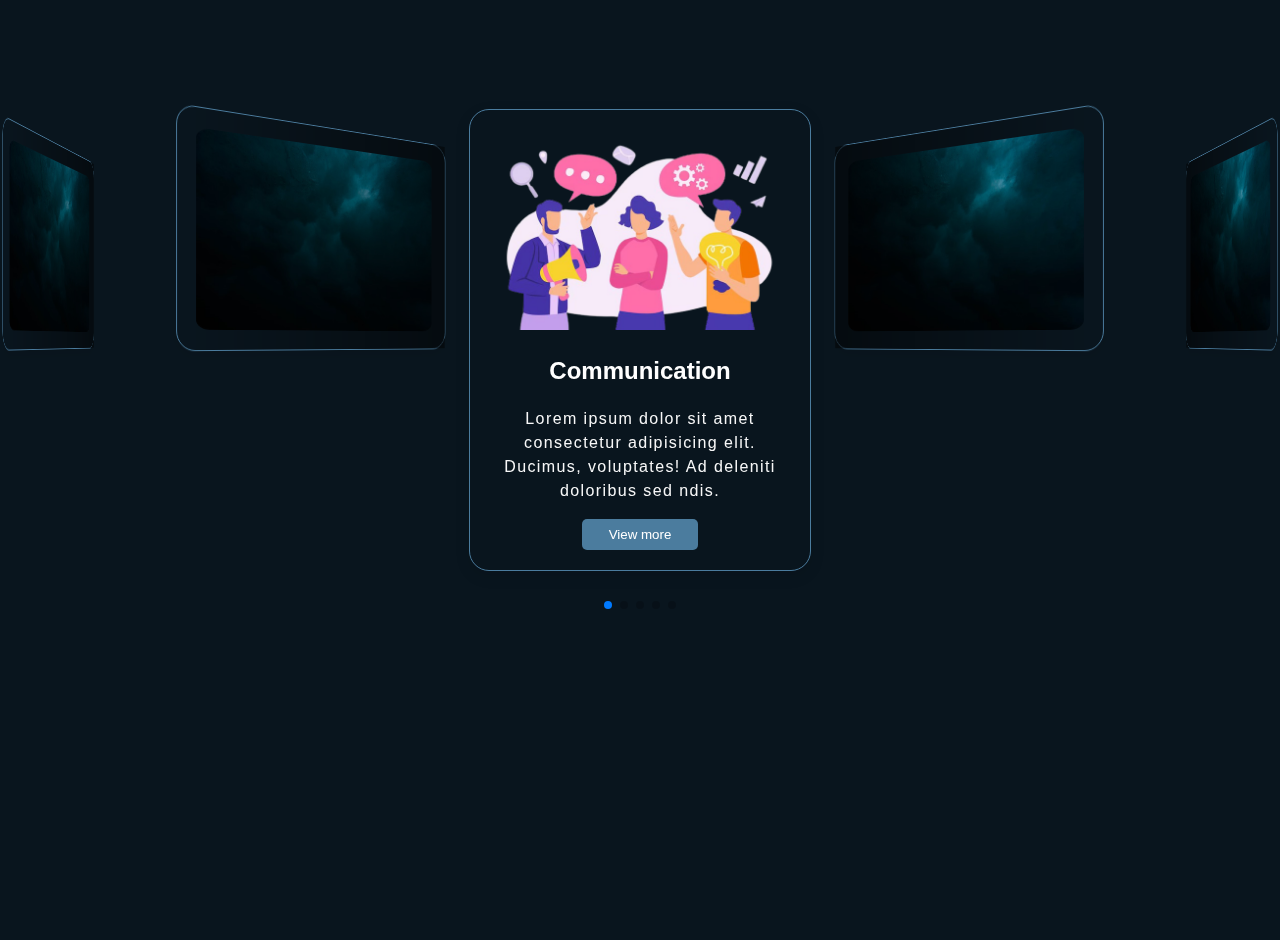
<file: BusinessProject/practise.html>
<!DOCTYPE html>
<html lang="en">
<head>
    <meta charset="UTF-8">
    <meta name="viewport" content="width=device-width, initial-scale=1.0">
    <title>Swiper Coverflow Effect</title>
    <link rel="stylesheet" href="https://cdn.jsdelivr.net/npm/swiper@11/swiper-bundle.min.css">
    <style>
        body {
            font-family: Arial, sans-serif;
            background: #f5f5f5;
            display: flex;
            justify-content: center;
            align-items: center;
            height: 100vh;
            margin: 0;
        }
        #service {
            height: 100%;
            padding: 40px 30px;
            background-color: #09151e;
        }
        .swiper {
            width: 80%;
            padding-top: 50px;
            padding-bottom: 50px;
        }

        .swiper-slide {
            border-radius: 20px;
            display: flex;
            align-items: center;
            justify-content: center;
            font-size: 20px;
            box-shadow: 0px 5px 15px rgba(0, 0, 0, 0.1);
            height: 100%;
            width: 300px;
            flex-direction: column;
            padding: 20px;
            border: 1px solid #4b7c9e;
            text-align: center;
        }
        .swiper-slide img {
            height: 200px;
    width: 100%;
    object-fit: cover;
    border-radius: 5%;
        }
        .swiper-card-content h5 {
            font-size: 24px;
    font-weight: 600;
    line-height: 1.3;
    color: white;
    margin: 20px 0;
        }
        .swiper-card-content p {
            color: #fffffff7;
            font-size: 16px;
            line-height: 1.5;
            letter-spacing: 1.4px;
        }
        .swiper-card-content button {
            padding: 8px 27px;
    border: none;
    background: #4b7c9e;
    border-radius: 5px;
    color: white;
    transition: all 0.3s ease-out;
        }
        .swiper-card-content button:hover {
            background-color: transparent;
            border: 1px solid #4b7c9e;
        }
    </style>
</head>
<body>
<section id="service">
    <div class="service-headline">
        <h3>Our Services</h3>
    </div>

    <!-- Swiper Container -->
    <div class="swiper mySwiper">
        <div class="swiper-wrapper">
            <div class="swiper-slide">
                <div class="swiper-img">
                    <img src="image for new project/card-img-1.png" alt="">
                </div>
                <div class="swiper-card-content">
                    <h5>Communication</h5>
                    <p>
                        Lorem ipsum dolor sit amet consectetur adipisicing elit. Ducimus, voluptates! Ad deleniti doloribus sed ndis.
                    </p>
                    <button>View more</button>
                </div>
            </div>
            <div class="swiper-slide">
                <img src="image for new project/photo-1478760329108-5c3ed9d495a0.avif" alt="">
            </div>
            <div class="swiper-slide">
                <img src="image for new project/photo-1478760329108-5c3ed9d495a0.avif" alt="">
            </div>
            <div class="swiper-slide">
                <img src="image for new project/photo-1478760329108-5c3ed9d495a0.avif" alt="">
            </div>
            <div class="swiper-slide">
                <img src="image for new project/photo-1478760329108-5c3ed9d495a0.avif" alt="">
            </div>
        </div>

        <!-- Pagination (Optional) -->
        <div class="swiper-pagination"></div>
    </div>
</section>
    <!-- Swiper Script -->
    <script src="https://cdn.jsdelivr.net/npm/swiper@11/swiper-bundle.min.js"></script>
    <script>
        var swiper = new Swiper(".mySwiper", {
            effect: "coverflow",
            grabCursor: true,
            centeredSlides: true,
            slidesPerView: "auto",
            loop: true,
            coverflowEffect: {
                rotate: 50,
                stretch: 0,
                depth: 100,
                modifier: 1,
                slideShadows: true,
            },
            pagination: {
                el: ".swiper-pagination",
                clickable: true,
            },
        });
    </script>

</body>
</html>
</file>
